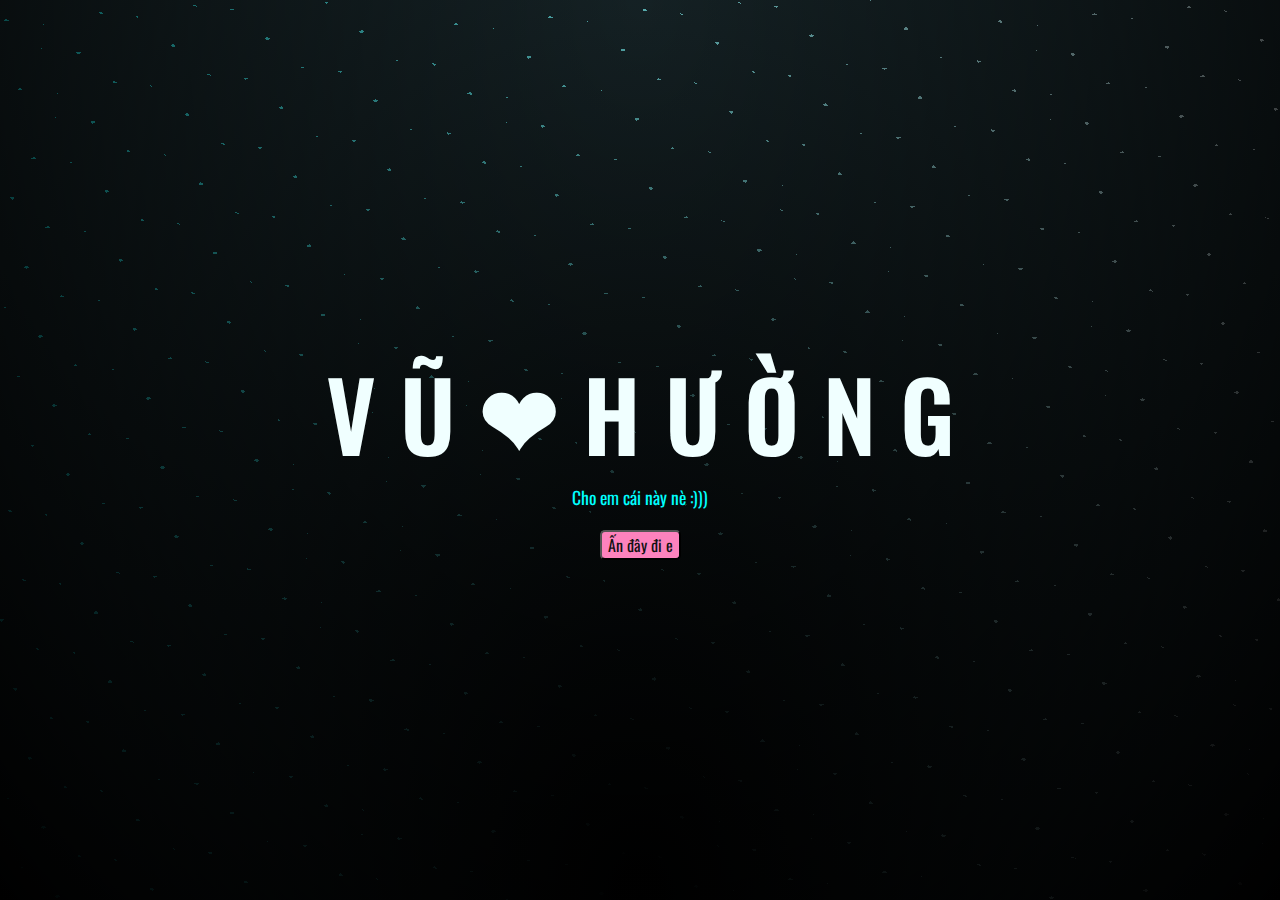
<file: index.html>
<!DOCTYPE html>
<html lang="en">
<head>
    <meta charset="UTF-8">
    <meta http-equiv="X-UA-Compatible" content="IE=edge">
    <meta name="viewport" content="width=device-width, initial-scale=1.0">
    <link rel="stylesheet" href="css/style.css">
    <link rel="icon" href="img/flowers.png" type="image/x-icon">
    <title>Hường xinh gái</title>
</head>
<body>
    <div class="greetings">
    <!-- silahkan menambah kata sesuai keinginan dengan <span>text...</span -->
        <span>V</span>
        <span>Ũ</span>
        <span>❤</span>
        <span>H</span>
        <span>Ư</span>
        <span>Ờ</span>
        <span>N</span>
        <span>G</span>

    </div>
    <div class="description">
        <span>Cho em cái này nè :)))</span>
    </div>
    <div class="button">
        <button>
            <a href="flower.html">Ấn đây đi e</a>
        </button>
    </div>
    <script src="main.js"></script>
</body>
</html>
</file>
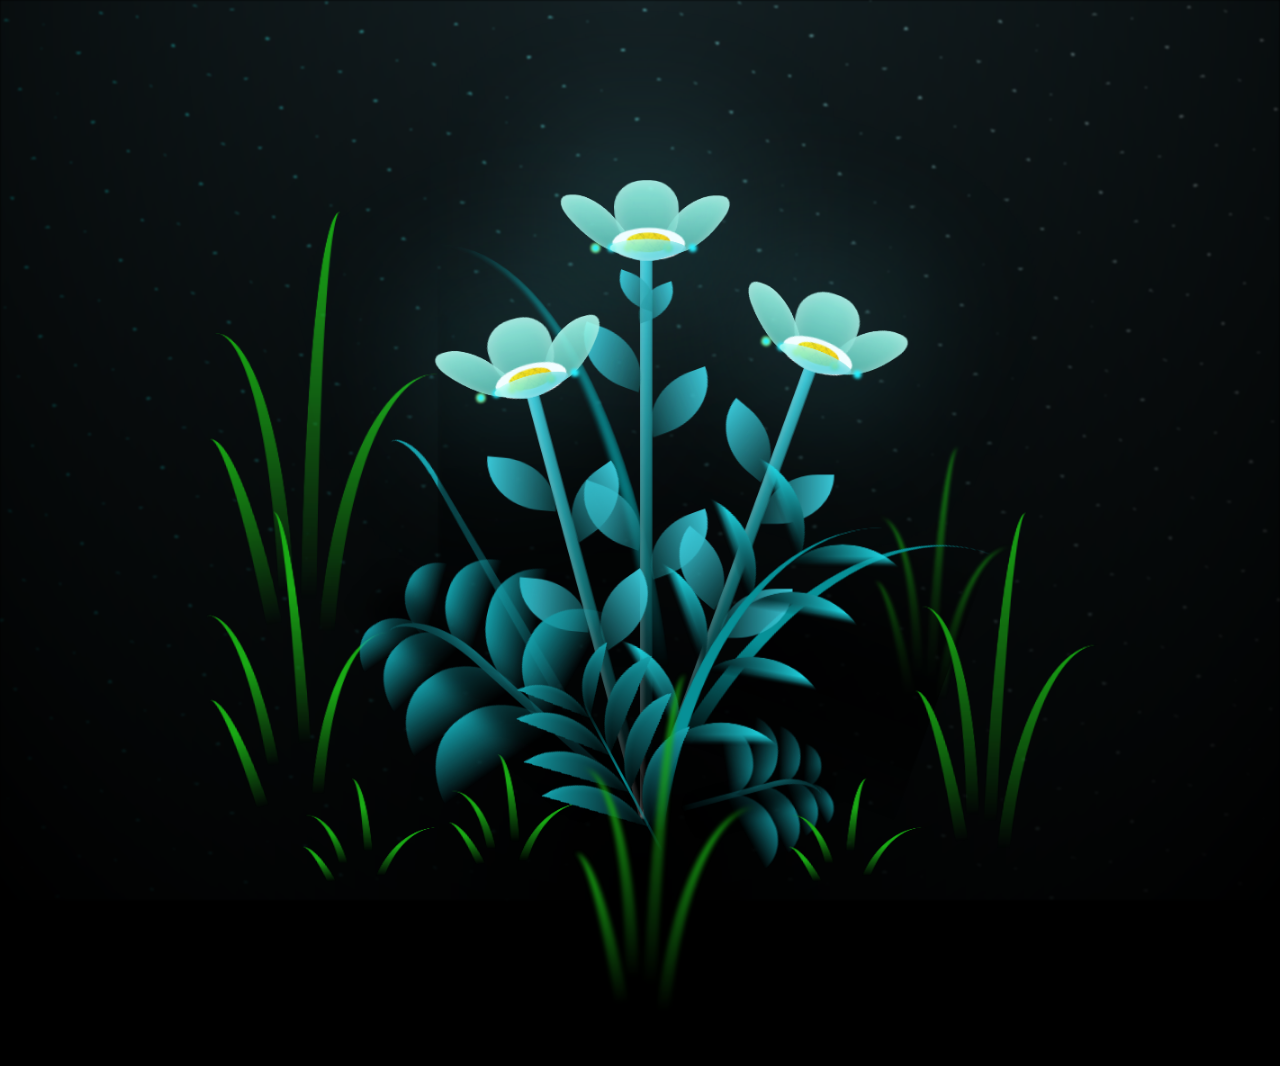
<file: flower.html>
<!DOCTYPE html>
<html lang="en">
<head>
    <meta charset="UTF-8">
    <meta http-equiv="X-UA-Compatible" content="IE=edge">
    <meta name="viewport" content="width=device-width, initial-scale=1.0">
    <link rel="stylesheet" href="css/main.css">
    <link rel="icon" href="img/flowers.png" type="image/x-icon">
    <title>Hường xinh gái</title>
    <link
    rel="stylesheet"
    href="https://cdnjs.cloudflare.com/ajax/libs/animate.css/4.1.1/animate.min.css"
  />
</head>
<body class="container">
  <div class="new-year-message animate__animated" id="newYearMessage">
    <div class="animate__animated animate__pulse animate__infinite" style="font-weight: 600;">
      Chúc Mừng Năm Mới Hường Nhé 💕 💕 💕 💕
    </div>    <div style="margin-bottom: 5px;">Năm mới, anh chúc em luôn xinh đẹp, mạnh khỏe.</div>
    <div>Mong rằng mọi ước mơ của em đều thành hiện thực và sẽ hạnh phúc trong tình yêu này của anh.</div>
    <div style="margin-top: 5px;">Cảm ơn em vì đã đến. A sẽ cố gắng để chúng mình tốt hơn.</div>
  </div>
  <!-- Pembuat code: https://codepen.io/mdusmanansari/pen/BamepLe -->
    <div class="night"></div>
    <div class="flowers">
      <div class="flower flower--1">
        <div class="flower__leafs flower__leafs--1">
          <div class="flower__leaf flower__leaf--1"></div>
          <div class="flower__leaf flower__leaf--2"></div>
          <div class="flower__leaf flower__leaf--3"></div>
          <div class="flower__leaf flower__leaf--4"></div>
          <div class="flower__white-circle"></div>
  
          <div class="flower__light flower__light--1"></div>
          <div class="flower__light flower__light--2"></div>
          <div class="flower__light flower__light--3"></div>
          <div class="flower__light flower__light--4"></div>
          <div class="flower__light flower__light--5"></div>
          <div class="flower__light flower__light--6"></div>
          <div class="flower__light flower__light--7"></div>
          <div class="flower__light flower__light--8"></div>
  
        </div>
        <div class="flower__line">
          <div class="flower__line__leaf flower__line__leaf--1"></div>
          <div class="flower__line__leaf flower__line__leaf--2"></div>
          <div class="flower__line__leaf flower__line__leaf--3"></div>
          <div class="flower__line__leaf flower__line__leaf--4"></div>
          <div class="flower__line__leaf flower__line__leaf--5"></div>
          <div class="flower__line__leaf flower__line__leaf--6"></div>
        </div>
      </div>
  
      <div class="flower flower--2">
        <div class="flower__leafs flower__leafs--2">
          <div class="flower__leaf flower__leaf--1"></div>
          <div class="flower__leaf flower__leaf--2"></div>
          <div class="flower__leaf flower__leaf--3"></div>
          <div class="flower__leaf flower__leaf--4"></div>
          <div class="flower__white-circle"></div>
  
          <div class="flower__light flower__light--1"></div>
          <div class="flower__light flower__light--2"></div>
          <div class="flower__light flower__light--3"></div>
          <div class="flower__light flower__light--4"></div>
          <div class="flower__light flower__light--5"></div>
          <div class="flower__light flower__light--6"></div>
          <div class="flower__light flower__light--7"></div>
          <div class="flower__light flower__light--8"></div>
  
        </div>
        <div class="flower__line">
          <div class="flower__line__leaf flower__line__leaf--1"></div>
          <div class="flower__line__leaf flower__line__leaf--2"></div>
          <div class="flower__line__leaf flower__line__leaf--3"></div>
          <div class="flower__line__leaf flower__line__leaf--4"></div>
        </div>
      </div>
  
      <div class="flower flower--3">
        <div class="flower__leafs flower__leafs--3">
          <div class="flower__leaf flower__leaf--1"></div>
          <div class="flower__leaf flower__leaf--2"></div>
          <div class="flower__leaf flower__leaf--3"></div>
          <div class="flower__leaf flower__leaf--4"></div>
          <div class="flower__white-circle"></div>
  
          <div class="flower__light flower__light--1"></div>
          <div class="flower__light flower__light--2"></div>
          <div class="flower__light flower__light--3"></div>
          <div class="flower__light flower__light--4"></div>
          <div class="flower__light flower__light--5"></div>
          <div class="flower__light flower__light--6"></div>
          <div class="flower__light flower__light--7"></div>
          <div class="flower__light flower__light--8"></div>
  
        </div>
        <div class="flower__line">
          <div class="flower__line__leaf flower__line__leaf--1"></div>
          <div class="flower__line__leaf flower__line__leaf--2"></div>
          <div class="flower__line__leaf flower__line__leaf--3"></div>
          <div class="flower__line__leaf flower__line__leaf--4"></div>
        </div>
      </div>
  
      <div class="grow-ans" style="--d:1.2s">
        <div class="flower__g-long">
          <div class="flower__g-long__top"></div>
          <div class="flower__g-long__bottom"></div>
        </div>
      </div>
  
      <div class="growing-grass">
        <div class="flower__grass flower__grass--1">
          <div class="flower__grass--top"></div>
          <div class="flower__grass--bottom"></div>
          <div class="flower__grass__leaf flower__grass__leaf--1"></div>
          <div class="flower__grass__leaf flower__grass__leaf--2"></div>
          <div class="flower__grass__leaf flower__grass__leaf--3"></div>
          <div class="flower__grass__leaf flower__grass__leaf--4"></div>
          <div class="flower__grass__leaf flower__grass__leaf--5"></div>
          <div class="flower__grass__leaf flower__grass__leaf--6"></div>
          <div class="flower__grass__leaf flower__grass__leaf--7"></div>
          <div class="flower__grass__leaf flower__grass__leaf--8"></div>
          <div class="flower__grass__overlay"></div>
        </div>
      </div>
  
      <div class="growing-grass">
        <div class="flower__grass flower__grass--2">
          <div class="flower__grass--top"></div>
          <div class="flower__grass--bottom"></div>
          <div class="flower__grass__leaf flower__grass__leaf--1"></div>
          <div class="flower__grass__leaf flower__grass__leaf--2"></div>
          <div class="flower__grass__leaf flower__grass__leaf--3"></div>
          <div class="flower__grass__leaf flower__grass__leaf--4"></div>
          <div class="flower__grass__leaf flower__grass__leaf--5"></div>
          <div class="flower__grass__leaf flower__grass__leaf--6"></div>
          <div class="flower__grass__leaf flower__grass__leaf--7"></div>
          <div class="flower__grass__leaf flower__grass__leaf--8"></div>
          <div class="flower__grass__overlay"></div>
        </div>
      </div>
  
      <div class="grow-ans" style="--d:2.4s">
        <div class="flower__g-right flower__g-right--1">
          <div class="leaf"></div>
        </div>
      </div>
  
      <div class="grow-ans" style="--d:2.8s">
        <div class="flower__g-right flower__g-right--2">
          <div class="leaf"></div>
        </div>
      </div>
  
      <div class="grow-ans" style="--d:2.8s">
        <div class="flower__g-front">
          <div class="flower__g-front__leaf-wrapper flower__g-front__leaf-wrapper--1">
            <div class="flower__g-front__leaf"></div>
          </div>
          <div class="flower__g-front__leaf-wrapper flower__g-front__leaf-wrapper--2">
            <div class="flower__g-front__leaf"></div>
          </div>
          <div class="flower__g-front__leaf-wrapper flower__g-front__leaf-wrapper--3">
            <div class="flower__g-front__leaf"></div>
          </div>
          <div class="flower__g-front__leaf-wrapper flower__g-front__leaf-wrapper--4">
            <div class="flower__g-front__leaf"></div>
          </div>
          <div class="flower__g-front__leaf-wrapper flower__g-front__leaf-wrapper--5">
            <div class="flower__g-front__leaf"></div>
          </div>
          <div class="flower__g-front__leaf-wrapper flower__g-front__leaf-wrapper--6">
            <div class="flower__g-front__leaf"></div>
          </div>
          <div class="flower__g-front__leaf-wrapper flower__g-front__leaf-wrapper--7">
            <div class="flower__g-front__leaf"></div>
          </div>
          <div class="flower__g-front__leaf-wrapper flower__g-front__leaf-wrapper--8">
            <div class="flower__g-front__leaf"></div>
          </div>
          <div class="flower__g-front__line"></div>
        </div>
      </div>
  
      <div class="grow-ans" style="--d:3.2s">
        <div class="flower__g-fr">
          <div class="leaf"></div>
          <div class="flower__g-fr__leaf flower__g-fr__leaf--1"></div>
          <div class="flower__g-fr__leaf flower__g-fr__leaf--2"></div>
          <div class="flower__g-fr__leaf flower__g-fr__leaf--3"></div>
          <div class="flower__g-fr__leaf flower__g-fr__leaf--4"></div>
          <div class="flower__g-fr__leaf flower__g-fr__leaf--5"></div>
          <div class="flower__g-fr__leaf flower__g-fr__leaf--6"></div>
          <div class="flower__g-fr__leaf flower__g-fr__leaf--7"></div>
          <div class="flower__g-fr__leaf flower__g-fr__leaf--8"></div>
        </div>
      </div>
  
      <div class="long-g long-g--0">
        <div class="grow-ans" style="--d:3s">
          <div class="leaf leaf--0"></div>
        </div>
        <div class="grow-ans" style="--d:2.2s">
          <div class="leaf leaf--1"></div>
        </div>
        <div class="grow-ans" style="--d:3.4s">
          <div class="leaf leaf--2"></div>
        </div>
        <div class="grow-ans" style="--d:3.6s">
          <div class="leaf leaf--3"></div>
        </div>
      </div>
  
      <div class="long-g long-g--1">
        <div class="grow-ans" style="--d:3.6s">
          <div class="leaf leaf--0"></div>
        </div>
        <div class="grow-ans" style="--d:3.8s">
          <div class="leaf leaf--1"></div>
        </div>
        <div class="grow-ans" style="--d:4s">
          <div class="leaf leaf--2"></div>
        </div>
        <div class="grow-ans" style="--d:4.2s">
          <div class="leaf leaf--3"></div>
        </div>
      </div>
  
      <div class="long-g long-g--2">
        <div class="grow-ans" style="--d:4s">
          <div class="leaf leaf--0"></div>
        </div>
        <div class="grow-ans" style="--d:4.2s">
          <div class="leaf leaf--1"></div>
        </div>
        <div class="grow-ans" style="--d:4.4s">
          <div class="leaf leaf--2"></div>
        </div>
        <div class="grow-ans" style="--d:4.6s">
          <div class="leaf leaf--3"></div>
        </div>
      </div>
  
      <div class="long-g long-g--3">
        <div class="grow-ans" style="--d:4s">
          <div class="leaf leaf--0"></div>
        </div>
        <div class="grow-ans" style="--d:4.2s">
          <div class="leaf leaf--1"></div>
        </div>
        <div class="grow-ans" style="--d:3s">
          <div class="leaf leaf--2"></div>
        </div>
        <div class="grow-ans" style="--d:3.6s">
          <div class="leaf leaf--3"></div>
        </div>
      </div>
  
      <div class="long-g long-g--4">
        <div class="grow-ans" style="--d:4s">
          <div class="leaf leaf--0"></div>
        </div>
        <div class="grow-ans" style="--d:4.2s">
          <div class="leaf leaf--1"></div>
        </div>
        <div class="grow-ans" style="--d:3s">
          <div class="leaf leaf--2"></div>
        </div>
        <div class="grow-ans" style="--d:3.6s">
          <div class="leaf leaf--3"></div>
        </div>
      </div>
  
      <div class="long-g long-g--5">
        <div class="grow-ans" style="--d:4s">
          <div class="leaf leaf--0"></div>
        </div>
        <div class="grow-ans" style="--d:4.2s">
          <div class="leaf leaf--1"></div>
        </div>
        <div class="grow-ans" style="--d:3s">
          <div class="leaf leaf--2"></div>
        </div>
        <div class="grow-ans" style="--d:3.6s">
          <div class="leaf leaf--3"></div>
        </div>
      </div>
  
      <div class="long-g long-g--6">
        <div class="grow-ans" style="--d:4.2s">
          <div class="leaf leaf--0"></div>
        </div>
        <div class="grow-ans" style="--d:4.4s">
          <div class="leaf leaf--1"></div>
        </div>
        <div class="grow-ans" style="--d:4.6s">
          <div class="leaf leaf--2"></div>
        </div>
        <div class="grow-ans" style="--d:4.8s">
          <div class="leaf leaf--3"></div>
        </div>
      </div>
  
      <div class="long-g long-g--7">
        <div class="grow-ans" style="--d:3s">
          <div class="leaf leaf--0"></div>
        </div>
        <div class="grow-ans" style="--d:3.2s">
          <div class="leaf leaf--1"></div>
        </div>
        <div class="grow-ans" style="--d:3.5s">
          <div class="leaf leaf--2"></div>
        </div>
        <div class="grow-ans" style="--d:3.6s">
          <div class="leaf leaf--3"></div>
        </div>
      </div>
    </div>
    <script src="main.js"></script>
  </body>
</html>
</file>
<file: css/style.css>
@import url('https://fonts.googleapis.com/css2?family=Oswald:wght@200..700&display=swap');
*{
    font-family: "Oswald", serif;
}
:root {
    --dark-color: #000; 
  }
body {
    color: azure;
    width: 100%;
    height: 100vh;
    display: flex;
    flex-direction: column;
    align-items: center;
    justify-content: center;
    margin: 0;
    /* background: black; */
    background-image: radial-gradient(ellipse at top, transparent 0%, var(--dark-color)), radial-gradient(ellipse at bottom, var(--dark-color), rgba(145, 233, 255, 0.2)), repeating-linear-gradient(220deg, rgb(0, 0, 0) 0px, rgb(0, 0, 0) 19px, transparent 19px, transparent 22px), repeating-linear-gradient(189deg, rgb(0, 0, 0) 0px, rgb(0, 0, 0) 19px, transparent 19px, transparent 22px), repeating-linear-gradient(148deg, rgb(0, 0, 0) 0px, rgb(0, 0, 0) 19px, transparent 19px, transparent 22px), linear-gradient(90deg, rgb(0, 255, 250), rgb(240, 240, 240));
}

@media (max-width: 500px) {
    body {
        background: url("../img/em/anh3.jpg") no-repeat center center fixed;
        background-size: cover;
    }
}

.greetings{
    font-size: 6rem;
    font-weight: 600;
}
.greetings > span{
    animation: glow 3s ease-in-out infinite;
}
@keyframes glow{
    0%, 100%{
        color: #ffffff;
        text-shadow: 0 0 12px #39c6d6, 0 0 50px #39c6d6, 0 0 100px #39c6d6;
    }
    10%, 90%{
        color: #111111;
        text-shadow: none;
    }
}
.greetings > span:nth-child(2){
    animation-delay: .2s ;
}
.greetings > span:nth-child(3){
    animation-delay: .4s ;
}
.greetings > span:nth-child(4){
    animation-delay: .6s;
}
.greetings > span:nth-child(5){
    animation-delay: .8s;
}
.greetings > span:nth-child(6){
    animation-delay: 1s;
}
.greetings > span:nth-child(7){
    animation-delay: 1.2s;
}
.greetings > span:nth-child(8){
    animation-delay: 1.4s;
}
.greetings > span:nth-child(9){
    animation-delay: 1.6s;
}
.greetings > span:nth-child(10){
    animation-delay: 1.8s;
}
.greetings > span:nth-child(11){
    animation-delay: 2s;
}
.greetings > span:nth-child(12){
    animation-delay: 2.2s;
}

.greetings > span:nth-child(13){
    animation-delay: 2.4s;
}
.greetings > span:nth-child(14){
    animation-delay: 2.6s;
}
.greetings > span:nth-child(15){
    animation-delay: 2.8s;
}
.description{
    font-size: 1.1rem;
    margin-bottom: 20px;
    text-align: center;
    color: aqua;
}
button{
    background-color: #fc82bd;
    border-radius: 5px;
}
.button a{
    text-decoration: none;
    font-size: 1rem;
    color: #111;
}

@media screen and (max-width:574px){
    .greetings{
        display: block;
        font-size: 3rem;
        font-weight: 500;
        text-align: center;
    }
    .description{
        font-size: 1rem;
    }
    
    .button a{
        font-size: .5rem;
    }
}

.new-year-message {
    display: flex;
    align-items: center;
    justify-content: center;
    width: 200px; /* Chiều rộng phần tử */
    height: 50px; /* Chiều cao phần tử */
    background: url("https://i.pinimg.com/736x/b4/77/e0/b477e0eed08653996a28df1325b27278.jpg") no-repeat center center;
    background-size: cover; 
    /* z-index: 100; */
    border-radius: 5px;
}

#newYearMessage {
    visibility: hidden;
  }
</file>
<file: css/main.css>
*,
*::after,
*::before {
  padding: 0;
  margin: 0;
  box-sizing: border-box;
}

:root {
  --dark-color: #000; 
}

body {
  display: flex;
  align-items: flex-end;
  justify-content: center;
  min-height: 100vh;
  background-color: var(--dark-color);
  overflow: hidden;
  perspective: 1000px;
}

.night {
  position: fixed;
  left: 50%;
  top: 0;
  transform: translateX(-50%);
  width: 100%;
  height: 100%;
  filter: blur(0.1vmin);
  background-image: radial-gradient(ellipse at top, transparent 0%, var(--dark-color)), radial-gradient(ellipse at bottom, var(--dark-color), rgba(145, 233, 255, 0.2)), repeating-linear-gradient(220deg, rgb(0, 0, 0) 0px, rgb(0, 0, 0) 19px, transparent 19px, transparent 22px), repeating-linear-gradient(189deg, rgb(0, 0, 0) 0px, rgb(0, 0, 0) 19px, transparent 19px, transparent 22px), repeating-linear-gradient(148deg, rgb(0, 0, 0) 0px, rgb(0, 0, 0) 19px, transparent 19px, transparent 22px), linear-gradient(90deg, rgb(0, 255, 250), rgb(240, 240, 240));
}

.flowers {
  position: relative;
  transform: scale(0.9);
}

.flower {
  position: absolute;
  bottom: 10vmin;
  transform-origin: bottom center;
  z-index: 10;
  --fl-speed: 0.8s;
}
.flower--1 {
  -webkit-animation: moving-flower-1 4s linear infinite;
          animation: moving-flower-1 4s linear infinite;
}
.flower--1 .flower__line {
  height: 70vmin;
  -webkit-animation-delay: 0.3s;
          animation-delay: 0.3s;
}
.flower--1 .flower__line__leaf--1 {
  -webkit-animation: blooming-leaf-right var(--fl-speed) 1.6s backwards;
          animation: blooming-leaf-right var(--fl-speed) 1.6s backwards;
}
.flower--1 .flower__line__leaf--2 {
  -webkit-animation: blooming-leaf-right var(--fl-speed) 1.4s backwards;
          animation: blooming-leaf-right var(--fl-speed) 1.4s backwards;
}
.flower--1 .flower__line__leaf--3 {
  -webkit-animation: blooming-leaf-left var(--fl-speed) 1.2s backwards;
          animation: blooming-leaf-left var(--fl-speed) 1.2s backwards;
}
.flower--1 .flower__line__leaf--4 {
  -webkit-animation: blooming-leaf-left var(--fl-speed) 1s backwards;
          animation: blooming-leaf-left var(--fl-speed) 1s backwards;
}
.flower--1 .flower__line__leaf--5 {
  -webkit-animation: blooming-leaf-right var(--fl-speed) 1.8s backwards;
          animation: blooming-leaf-right var(--fl-speed) 1.8s backwards;
}
.flower--1 .flower__line__leaf--6 {
  -webkit-animation: blooming-leaf-left var(--fl-speed) 2s backwards;
          animation: blooming-leaf-left var(--fl-speed) 2s backwards;
}
.flower--2 {
  left: 50%;
  transform: rotate(20deg);
  -webkit-animation: moving-flower-2 4s linear infinite;
          animation: moving-flower-2 4s linear infinite;
}
.flower--2 .flower__line {
  height: 60vmin;
  -webkit-animation-delay: 0.6s;
          animation-delay: 0.6s;
}
.flower--2 .flower__line__leaf--1 {
  -webkit-animation: blooming-leaf-right var(--fl-speed) 1.9s backwards;
          animation: blooming-leaf-right var(--fl-speed) 1.9s backwards;
}
.flower--2 .flower__line__leaf--2 {
  -webkit-animation: blooming-leaf-right var(--fl-speed) 1.7s backwards;
          animation: blooming-leaf-right var(--fl-speed) 1.7s backwards;
}
.flower--2 .flower__line__leaf--3 {
  -webkit-animation: blooming-leaf-left var(--fl-speed) 1.5s backwards;
          animation: blooming-leaf-left var(--fl-speed) 1.5s backwards;
}
.flower--2 .flower__line__leaf--4 {
  -webkit-animation: blooming-leaf-left var(--fl-speed) 1.3s backwards;
          animation: blooming-leaf-left var(--fl-speed) 1.3s backwards;
}
.flower--3 {
  left: 50%;
  transform: rotate(-15deg);
  -webkit-animation: moving-flower-3 4s linear infinite;
          animation: moving-flower-3 4s linear infinite;
}
.flower--3 .flower__line {
  -webkit-animation-delay: 0.9s;
          animation-delay: 0.9s;
}
.flower--3 .flower__line__leaf--1 {
  -webkit-animation: blooming-leaf-right var(--fl-speed) 2.5s backwards;
          animation: blooming-leaf-right var(--fl-speed) 2.5s backwards;
}
.flower--3 .flower__line__leaf--2 {
  -webkit-animation: blooming-leaf-right var(--fl-speed) 2.3s backwards;
          animation: blooming-leaf-right var(--fl-speed) 2.3s backwards;
}
.flower--3 .flower__line__leaf--3 {
  -webkit-animation: blooming-leaf-left var(--fl-speed) 2.1s backwards;
          animation: blooming-leaf-left var(--fl-speed) 2.1s backwards;
}
.flower--3 .flower__line__leaf--4 {
  -webkit-animation: blooming-leaf-left var(--fl-speed) 1.9s backwards;
          animation: blooming-leaf-left var(--fl-speed) 1.9s backwards;
}
.flower__leafs {
  position: relative;
  -webkit-animation: blooming-flower 2s backwards;
          animation: blooming-flower 2s backwards;
}
.flower__leafs--1 {
  -webkit-animation-delay: 1.1s;
          animation-delay: 1.1s;
}
.flower__leafs--2 {
  -webkit-animation-delay: 1.4s;
          animation-delay: 1.4s;
}
.flower__leafs--3 {
  -webkit-animation-delay: 1.7s;
          animation-delay: 1.7s;
}
.flower__leafs::after {
  content: "";
  position: absolute;
  left: 0;
  top: 0;
  transform: translate(-50%, -100%);
  width: 8vmin;
  height: 8vmin;
  background-color: #6bf0ff;
  filter: blur(10vmin);
}
.flower__leaf {
  position: absolute;
  bottom: 0;
  left: 50%;
  width: 8vmin;
  height: 11vmin;
  border-radius: 51% 49% 47% 53%/44% 45% 55% 69%;
  background-color: #a7ffee;
  background-image: linear-gradient(to top, #54b8aa, #a7ffee);
  transform-origin: bottom center;
  opacity: 0.9;
  box-shadow: inset 0 0 2vmin rgba(255, 255, 255, 0.5);
}
.flower__leaf--1 {
  transform: translate(-10%, 1%) rotateY(40deg) rotateX(-50deg);
}
.flower__leaf--2 {
  transform: translate(-50%, -4%) rotateX(40deg);
}
.flower__leaf--3 {
  transform: translate(-90%, 0%) rotateY(45deg) rotateX(50deg);
}
.flower__leaf--4 {
  width: 8vmin;
  height: 8vmin;
  transform-origin: bottom left;
  border-radius: 4vmin 10vmin 4vmin 4vmin;
  transform: translate(0%, 18%) rotateX(70deg) rotate(-43deg);
  background-image: linear-gradient(to top, #39c6d6, #a7ffee);
  z-index: 1;
  opacity: 0.8;
}
.flower__white-circle {
  position: absolute;
  left: -3.5vmin;
  top: -3vmin;
  width: 9vmin;
  height: 4vmin;
  border-radius: 50%;
  background-color: #fff;
}
.flower__white-circle::after {
  content: "";
  position: absolute;
  left: 50%;
  top: 45%;
  transform: translate(-50%, -50%);
  width: 60%;
  height: 60%;
  border-radius: inherit;
  background-image: repeating-linear-gradient(135deg, rgba(0, 0, 0, 0.03) 0px, rgba(0, 0, 0, 0.03) 1px, transparent 1px, transparent 12px), repeating-linear-gradient(45deg, rgba(0, 0, 0, 0.03) 0px, rgba(0, 0, 0, 0.03) 1px, transparent 1px, transparent 12px), repeating-linear-gradient(67.5deg, rgba(0, 0, 0, 0.03) 0px, rgba(0, 0, 0, 0.03) 1px, transparent 1px, transparent 12px), repeating-linear-gradient(135deg, rgba(0, 0, 0, 0.03) 0px, rgba(0, 0, 0, 0.03) 1px, transparent 1px, transparent 12px), repeating-linear-gradient(45deg, rgba(0, 0, 0, 0.03) 0px, rgba(0, 0, 0, 0.03) 1px, transparent 1px, transparent 12px), repeating-linear-gradient(112.5deg, rgba(0, 0, 0, 0.03) 0px, rgba(0, 0, 0, 0.03) 1px, transparent 1px, transparent 12px), repeating-linear-gradient(112.5deg, rgba(0, 0, 0, 0.03) 0px, rgba(0, 0, 0, 0.03) 1px, transparent 1px, transparent 12px), repeating-linear-gradient(45deg, rgba(0, 0, 0, 0.03) 0px, rgba(0, 0, 0, 0.03) 1px, transparent 1px, transparent 12px), repeating-linear-gradient(22.5deg, rgba(0, 0, 0, 0.03) 0px, rgba(0, 0, 0, 0.03) 1px, transparent 1px, transparent 12px), repeating-linear-gradient(45deg, rgba(0, 0, 0, 0.03) 0px, rgba(0, 0, 0, 0.03) 1px, transparent 1px, transparent 12px), repeating-linear-gradient(22.5deg, rgba(0, 0, 0, 0.03) 0px, rgba(0, 0, 0, 0.03) 1px, transparent 1px, transparent 12px), repeating-linear-gradient(135deg, rgba(0, 0, 0, 0.03) 0px, rgba(0, 0, 0, 0.03) 1px, transparent 1px, transparent 12px), repeating-linear-gradient(157.5deg, rgba(0, 0, 0, 0.03) 0px, rgba(0, 0, 0, 0.03) 1px, transparent 1px, transparent 12px), repeating-linear-gradient(67.5deg, rgba(0, 0, 0, 0.03) 0px, rgba(0, 0, 0, 0.03) 1px, transparent 1px, transparent 12px), repeating-linear-gradient(67.5deg, rgba(0, 0, 0, 0.03) 0px, rgba(0, 0, 0, 0.03) 1px, transparent 1px, transparent 12px), linear-gradient(90deg, rgb(255, 235, 18), rgb(255, 206, 0));
}
.flower__line {
  height: 55vmin;
  width: 1.5vmin;
  background-image: linear-gradient(to left, rgba(0, 0, 0, 0.2), transparent, rgba(255, 255, 255, 0.2)), linear-gradient(to top, transparent 10%, #14757a, #39c6d6);
  box-shadow: inset 0 0 2px rgba(0, 0, 0, 0.5);
  -webkit-animation: grow-flower-tree 4s backwards;
          animation: grow-flower-tree 4s backwards;
}
.flower__line__leaf {
  --w: 7vmin;
  --h: calc(var(--w) + 2vmin);
  position: absolute;
  top: 20%;
  left: 90%;
  width: var(--w);
  height: var(--h);
  border-top-right-radius: var(--h);
  border-bottom-left-radius: var(--h);
  background-image: linear-gradient(to top, rgba(20, 117, 122, 0.4), #39c6d6);
}
.flower__line__leaf--1 {
  transform: rotate(70deg) rotateY(30deg);
}
.flower__line__leaf--2 {
  top: 45%;
  transform: rotate(70deg) rotateY(30deg);
}
.flower__line__leaf--3, .flower__line__leaf--4, .flower__line__leaf--6 {
  border-top-right-radius: 0;
  border-bottom-left-radius: 0;
  border-top-left-radius: var(--h);
  border-bottom-right-radius: var(--h);
  left: -460%;
  top: 12%;
  transform: rotate(-70deg) rotateY(30deg);
}
.flower__line__leaf--4 {
  top: 40%;
}
.flower__line__leaf--5 {
  top: 0;
  transform-origin: left;
  transform: rotate(70deg) rotateY(30deg) scale(0.6);
}
.flower__line__leaf--6 {
  top: -2%;
  left: -450%;
  transform-origin: right;
  transform: rotate(-70deg) rotateY(30deg) scale(0.6);
}
.flower__light {
  position: absolute;
  bottom: 0vmin;
  width: 1vmin;
  height: 1vmin;
  background-color: rgb(255, 251, 0);
  border-radius: 50%;
  filter: blur(0.2vmin);
  -webkit-animation: light-ans 4s linear infinite backwards;
          animation: light-ans 4s linear infinite backwards;
}
.flower__light:nth-child(odd) {
  background-color: #23f0ff;
}
.flower__light--1 {
  left: -2vmin;
  -webkit-animation-delay: 1s;
          animation-delay: 1s;
}
.flower__light--2 {
  left: 3vmin;
  -webkit-animation-delay: 0.5s;
          animation-delay: 0.5s;
}
.flower__light--3 {
  left: -6vmin;
  -webkit-animation-delay: 0.3s;
          animation-delay: 0.3s;
}
.flower__light--4 {
  left: 6vmin;
  -webkit-animation-delay: 0.9s;
          animation-delay: 0.9s;
}
.flower__light--5 {
  left: -1vmin;
  -webkit-animation-delay: 1.5s;
          animation-delay: 1.5s;
}
.flower__light--6 {
  left: -4vmin;
  -webkit-animation-delay: 3s;
          animation-delay: 3s;
}
.flower__light--7 {
  left: 3vmin;
  -webkit-animation-delay: 2s;
          animation-delay: 2s;
}
.flower__light--8 {
  left: -6vmin;
  -webkit-animation-delay: 3.5s;
          animation-delay: 3.5s;
}
.flower__grass {
  --c: #159faa;
  --line-w: 1.5vmin;
  position: absolute;
  bottom: 12vmin;
  left: -7vmin;
  display: flex;
  flex-direction: column;
  align-items: flex-end;
  z-index: 20;
  transform-origin: bottom center;
  transform: rotate(-48deg) rotateY(40deg);
}
.flower__grass--1 {
  -webkit-animation: moving-grass 2s linear infinite;
          animation: moving-grass 2s linear infinite;
}
.flower__grass--2 {
  left: 2vmin;
  bottom: 10vmin;
  transform: scale(0.5) rotate(75deg) rotateX(10deg) rotateY(-200deg);
  opacity: 0.8;
  z-index: 0;
  -webkit-animation: moving-grass--2 1.5s linear infinite;
          animation: moving-grass--2 1.5s linear infinite;
}
.flower__grass--top {
  width: 7vmin;
  height: 10vmin;
  border-top-right-radius: 100%;
  border-right: var(--line-w) solid var(--c);
  transform-origin: bottom center;
  transform: rotate(-2deg);
}
.flower__grass--bottom {
  margin-top: -2px;
  width: var(--line-w);
  height: 25vmin;
  background-image: linear-gradient(to top, transparent, var(--c));
}
.flower__grass__leaf {
  --size: 10vmin;
  position: absolute;
  width: calc(var(--size) * 2.1);
  height: var(--size);
  border-top-left-radius: var(--size);
  border-top-right-radius: var(--size);
  background-image: linear-gradient(to top, transparent, transparent 30%, var(--c));
  z-index: 100;
}
.flower__grass__leaf--1 {
  top: -6%;
  left: 30%;
  --size: 6vmin;
  transform: rotate(-20deg);
  -webkit-animation: growing-grass-ans--1 2s 2.6s backwards;
          animation: growing-grass-ans--1 2s 2.6s backwards;
}
@-webkit-keyframes growing-grass-ans--1 {
  0% {
    transform-origin: bottom left;
    transform: rotate(-20deg) scale(0);
  }
}
@keyframes growing-grass-ans--1 {
  0% {
    transform-origin: bottom left;
    transform: rotate(-20deg) scale(0);
  }
}
.flower__grass__leaf--2 {
  top: -5%;
  left: -110%;
  --size: 6vmin;
  transform: rotate(10deg);
  -webkit-animation: growing-grass-ans--2 2s 2.4s linear backwards;
          animation: growing-grass-ans--2 2s 2.4s linear backwards;
}
@-webkit-keyframes growing-grass-ans--2 {
  0% {
    transform-origin: bottom right;
    transform: rotate(10deg) scale(0);
  }
}
@keyframes growing-grass-ans--2 {
  0% {
    transform-origin: bottom right;
    transform: rotate(10deg) scale(0);
  }
}
.flower__grass__leaf--3 {
  top: 5%;
  left: 60%;
  --size: 8vmin;
  transform: rotate(-18deg) rotateX(-20deg);
  -webkit-animation: growing-grass-ans--3 2s 2.2s linear backwards;
          animation: growing-grass-ans--3 2s 2.2s linear backwards;
}
@-webkit-keyframes growing-grass-ans--3 {
  0% {
    transform-origin: bottom left;
    transform: rotate(-18deg) rotateX(-20deg) scale(0);
  }
}
@keyframes growing-grass-ans--3 {
  0% {
    transform-origin: bottom left;
    transform: rotate(-18deg) rotateX(-20deg) scale(0);
  }
}
.flower__grass__leaf--4 {
  top: 6%;
  left: -135%;
  --size: 8vmin;
  transform: rotate(2deg);
  -webkit-animation: growing-grass-ans--4 2s 2s linear backwards;
          animation: growing-grass-ans--4 2s 2s linear backwards;
}
@-webkit-keyframes growing-grass-ans--4 {
  0% {
    transform-origin: bottom right;
    transform: rotate(2deg) scale(0);
  }
}
@keyframes growing-grass-ans--4 {
  0% {
    transform-origin: bottom right;
    transform: rotate(2deg) scale(0);
  }
}
.flower__grass__leaf--5 {
  top: 20%;
  left: 60%;
  --size: 10vmin;
  transform: rotate(-24deg) rotateX(-20deg);
  -webkit-animation: growing-grass-ans--5 2s 1.8s linear backwards;
          animation: growing-grass-ans--5 2s 1.8s linear backwards;
}
@-webkit-keyframes growing-grass-ans--5 {
  0% {
    transform-origin: bottom left;
    transform: rotate(-24deg) rotateX(-20deg) scale(0);
  }
}
@keyframes growing-grass-ans--5 {
  0% {
    transform-origin: bottom left;
    transform: rotate(-24deg) rotateX(-20deg) scale(0);
  }
}
.flower__grass__leaf--6 {
  top: 22%;
  left: -180%;
  --size: 10vmin;
  transform: rotate(10deg);
  -webkit-animation: growing-grass-ans--6 2s 1.6s linear backwards;
          animation: growing-grass-ans--6 2s 1.6s linear backwards;
}
@-webkit-keyframes growing-grass-ans--6 {
  0% {
    transform-origin: bottom right;
    transform: rotate(10deg) scale(0);
  }
}
@keyframes growing-grass-ans--6 {
  0% {
    transform-origin: bottom right;
    transform: rotate(10deg) scale(0);
  }
}
.flower__grass__leaf--7 {
  top: 39%;
  left: 70%;
  --size: 10vmin;
  transform: rotate(-10deg);
  -webkit-animation: growing-grass-ans--7 2s 1.4s linear backwards;
          animation: growing-grass-ans--7 2s 1.4s linear backwards;
}
@-webkit-keyframes growing-grass-ans--7 {
  0% {
    transform-origin: bottom left;
    transform: rotate(-10deg) scale(0);
  }
}
@keyframes growing-grass-ans--7 {
  0% {
    transform-origin: bottom left;
    transform: rotate(-10deg) scale(0);
  }
}
.flower__grass__leaf--8 {
  top: 40%;
  left: -215%;
  --size: 11vmin;
  transform: rotate(10deg);
  -webkit-animation: growing-grass-ans--8 2s 1.2s linear backwards;
          animation: growing-grass-ans--8 2s 1.2s linear backwards;
}
@-webkit-keyframes growing-grass-ans--8 {
  0% {
    transform-origin: bottom right;
    transform: rotate(10deg) scale(0);
  }
}
@keyframes growing-grass-ans--8 {
  0% {
    transform-origin: bottom right;
    transform: rotate(10deg) scale(0);
  }
}
.flower__grass__overlay {
  position: absolute;
  top: -10%;
  right: 0%;
  width: 100%;
  height: 100%;
  background-color: rgba(0, 0, 0, 0.6);
  filter: blur(1.5vmin);
  z-index: 100;
}
.flower__g-long {
  --w: 2vmin;
  --h: 6vmin;
  --c: #159faa;
  position: absolute;
  bottom: 10vmin;
  left: -3vmin;
  transform-origin: bottom center;
  transform: rotate(-30deg) rotateY(-20deg);
  display: flex;
  flex-direction: column;
  align-items: flex-end;
  -webkit-animation: flower-g-long-ans 3s linear infinite;
          animation: flower-g-long-ans 3s linear infinite;
}
@-webkit-keyframes flower-g-long-ans {
  0%, 100% {
    transform: rotate(-30deg) rotateY(-20deg);
  }
  50% {
    transform: rotate(-32deg) rotateY(-20deg);
  }
}
@keyframes flower-g-long-ans {
  0%, 100% {
    transform: rotate(-30deg) rotateY(-20deg);
  }
  50% {
    transform: rotate(-32deg) rotateY(-20deg);
  }
}
.flower__g-long__top {
  top: calc(var(--h) * -1);
  width: calc(var(--w) + 1vmin);
  height: var(--h);
  border-top-right-radius: 100%;
  border-right: 0.7vmin solid var(--c);
  transform: translate(-0.7vmin, 1vmin);
}
.flower__g-long__bottom {
  width: var(--w);
  height: 50vmin;
  transform-origin: bottom center;
  background-image: linear-gradient(to top, transparent 30%, var(--c));
  box-shadow: inset 0 0 2px rgba(0, 0, 0, 0.5);
  -webkit-clip-path: polygon(35% 0, 65% 1%, 100% 100%, 0% 100%);
          clip-path: polygon(35% 0, 65% 1%, 100% 100%, 0% 100%);
}
.flower__g-right {
  position: absolute;
  bottom: 6vmin;
  left: -2vmin;
  transform-origin: bottom left;
  transform: rotate(20deg);
}
.flower__g-right .leaf {
  width: 30vmin;
  height: 50vmin;
  border-top-left-radius: 100%;
  border-left: 2vmin solid #079097;
  background-image: linear-gradient(to bottom, transparent, var(--dark-color) 60%);
  -webkit-mask-image: linear-gradient(to top, transparent 30%, #079097 60%);
}
.flower__g-right--1 {
  -webkit-animation: flower-g-right-ans 2.5s linear infinite;
          animation: flower-g-right-ans 2.5s linear infinite;
}
.flower__g-right--2 {
  left: 5vmin;
  transform: rotateY(-180deg);
  -webkit-animation: flower-g-right-ans--2 3s linear infinite;
          animation: flower-g-right-ans--2 3s linear infinite;
}
.flower__g-right--2 .leaf {
  height: 75vmin;
  filter: blur(0.3vmin);
  opacity: 0.8;
}
@-webkit-keyframes flower-g-right-ans {
  0%, 100% {
    transform: rotate(20deg);
  }
  50% {
    transform: rotate(24deg) rotateX(-20deg);
  }
}
@keyframes flower-g-right-ans {
  0%, 100% {
    transform: rotate(20deg);
  }
  50% {
    transform: rotate(24deg) rotateX(-20deg);
  }
}
@-webkit-keyframes flower-g-right-ans--2 {
  0%, 100% {
    transform: rotateY(-180deg) rotate(0deg) rotateX(-20deg);
  }
  50% {
    transform: rotateY(-180deg) rotate(6deg) rotateX(-20deg);
  }
}
@keyframes flower-g-right-ans--2 {
  0%, 100% {
    transform: rotateY(-180deg) rotate(0deg) rotateX(-20deg);
  }
  50% {
    transform: rotateY(-180deg) rotate(6deg) rotateX(-20deg);
  }
}
.flower__g-front {
  position: absolute;
  bottom: 6vmin;
  left: 2.5vmin;
  z-index: 100;
  transform-origin: bottom center;
  transform: rotate(-28deg) rotateY(30deg) scale(1.04);
  -webkit-animation: flower__g-front-ans 2s linear infinite;
          animation: flower__g-front-ans 2s linear infinite;
}
@-webkit-keyframes flower__g-front-ans {
  0%, 100% {
    transform: rotate(-28deg) rotateY(30deg) scale(1.04);
  }
  50% {
    transform: rotate(-35deg) rotateY(40deg) scale(1.04);
  }
}
@keyframes flower__g-front-ans {
  0%, 100% {
    transform: rotate(-28deg) rotateY(30deg) scale(1.04);
  }
  50% {
    transform: rotate(-35deg) rotateY(40deg) scale(1.04);
  }
}
.flower__g-front__line {
  width: 0.3vmin;
  height: 20vmin;
  background-image: linear-gradient(to top, transparent, #079097, transparent 100%);
  position: relative;
}
.flower__g-front__leaf-wrapper {
  position: absolute;
  top: 0;
  left: 0;
  transform-origin: bottom left;
  transform: rotate(10deg);
}
.flower__g-front__leaf-wrapper:nth-child(even) {
  left: 0vmin;
  transform: rotateY(-180deg) rotate(5deg);
  -webkit-animation: flower__g-front__leaf-left-ans 1s ease-in backwards;
          animation: flower__g-front__leaf-left-ans 1s ease-in backwards;
}
.flower__g-front__leaf-wrapper:nth-child(odd) {
  -webkit-animation: flower__g-front__leaf-ans 1s ease-in backwards;
          animation: flower__g-front__leaf-ans 1s ease-in backwards;
}
.flower__g-front__leaf-wrapper--1 {
  top: -8vmin;
  transform: scale(0.7);
  -webkit-animation: flower__g-front__leaf-ans 1s 5.5s ease-in backwards !important;
          animation: flower__g-front__leaf-ans 1s 5.5s ease-in backwards !important;
}
.flower__g-front__leaf-wrapper--2 {
  top: -8vmin;
  transform: rotateY(-180deg) scale(0.7) !important;
  -webkit-animation: flower__g-front__leaf-left-ans-2 1s 4.6s ease-in backwards !important;
          animation: flower__g-front__leaf-left-ans-2 1s 4.6s ease-in backwards !important;
}
.flower__g-front__leaf-wrapper--3 {
  top: -3vmin;
  -webkit-animation: flower__g-front__leaf-ans 1s 4.6s ease-in backwards;
          animation: flower__g-front__leaf-ans 1s 4.6s ease-in backwards;
}
.flower__g-front__leaf-wrapper--4 {
  top: -3vmin;
  transform: rotateY(-180deg) scale(0.9) !important;
  -webkit-animation: flower__g-front__leaf-left-ans-2 1s 4.6s ease-in backwards !important;
          animation: flower__g-front__leaf-left-ans-2 1s 4.6s ease-in backwards !important;
}
@-webkit-keyframes flower__g-front__leaf-left-ans-2 {
  0% {
    transform: rotateY(-180deg) scale(0);
  }
}
@keyframes flower__g-front__leaf-left-ans-2 {
  0% {
    transform: rotateY(-180deg) scale(0);
  }
}
.flower__g-front__leaf-wrapper--5, .flower__g-front__leaf-wrapper--6 {
  top: 2vmin;
}
.flower__g-front__leaf-wrapper--7, .flower__g-front__leaf-wrapper--8 {
  top: 6.5vmin;
}
.flower__g-front__leaf-wrapper--2 {
  -webkit-animation-delay: 5.2s !important;
          animation-delay: 5.2s !important;
}
.flower__g-front__leaf-wrapper--3 {
  -webkit-animation-delay: 4.9s !important;
          animation-delay: 4.9s !important;
}
.flower__g-front__leaf-wrapper--5 {
  -webkit-animation-delay: 4.3s !important;
          animation-delay: 4.3s !important;
}
.flower__g-front__leaf-wrapper--6 {
  -webkit-animation-delay: 4.1s !important;
          animation-delay: 4.1s !important;
}
.flower__g-front__leaf-wrapper--7 {
  -webkit-animation-delay: 3.8s !important;
          animation-delay: 3.8s !important;
}
.flower__g-front__leaf-wrapper--8 {
  -webkit-animation-delay: 3.5s !important;
          animation-delay: 3.5s !important;
}
@-webkit-keyframes flower__g-front__leaf-ans {
  0% {
    transform: rotate(10deg) scale(0);
  }
}
@keyframes flower__g-front__leaf-ans {
  0% {
    transform: rotate(10deg) scale(0);
  }
}
@-webkit-keyframes flower__g-front__leaf-left-ans {
  0% {
    transform: rotateY(-180deg) rotate(5deg) scale(0);
  }
}
@keyframes flower__g-front__leaf-left-ans {
  0% {
    transform: rotateY(-180deg) rotate(5deg) scale(0);
  }
}
.flower__g-front__leaf {
  width: 10vmin;
  height: 10vmin;
  border-radius: 100% 0% 0% 100%/100% 100% 0% 0%;
  box-shadow: inset 0 2px 1vmin hsla(184deg, 97%, 58%, 0.2);
  background-image: linear-gradient(to bottom left, transparent, var(--dark-color)), linear-gradient(to bottom right, #159faa 50%, transparent 50%, transparent);
  -webkit-mask-image: linear-gradient(to bottom right, #159faa 50%, transparent 50%, transparent);
  mask-image: linear-gradient(to bottom right, #159faa 50%, transparent 50%, transparent);
}
.flower__g-fr {
  position: absolute;
  bottom: -4vmin;
  left: vmin;
  transform-origin: bottom left;
  z-index: 10;
  -webkit-animation: flower__g-fr-ans 2s linear infinite;
          animation: flower__g-fr-ans 2s linear infinite;
}
@-webkit-keyframes flower__g-fr-ans {
  0%, 100% {
    transform: rotate(2deg);
  }
  50% {
    transform: rotate(4deg);
  }
}
@keyframes flower__g-fr-ans {
  0%, 100% {
    transform: rotate(2deg);
  }
  50% {
    transform: rotate(4deg);
  }
}
.flower__g-fr .leaf {
  width: 30vmin;
  height: 50vmin;
  border-top-left-radius: 100%;
  border-left: 2vmin solid #079097;
  -webkit-mask-image: linear-gradient(to top, transparent 25%, #079097 50%);
  position: relative;
  z-index: 1;
}
.flower__g-fr__leaf {
  position: absolute;
  top: 0;
  left: 0;
  width: 10vmin;
  height: 10vmin;
  border-radius: 100% 0% 0% 100%/100% 100% 0% 0%;
  box-shadow: inset 0 2px 1vmin hsla(184deg, 97%, 58%, 0.2);
  background-image: linear-gradient(to bottom left, transparent, var(--dark-color) 98%), linear-gradient(to bottom right, #23f0ff 45%, transparent 50%, transparent);
  -webkit-mask-image: linear-gradient(135deg, #159faa 40%, transparent 50%, transparent);
}
.flower__g-fr__leaf--1 {
  left: 20vmin;
  transform: rotate(45deg);
  -webkit-animation: flower__g-fr-leaft-ans-1 0.5s 5.2s linear backwards;
          animation: flower__g-fr-leaft-ans-1 0.5s 5.2s linear backwards;
}
@-webkit-keyframes flower__g-fr-leaft-ans-1 {
  0% {
    transform-origin: left;
    transform: rotate(45deg) scale(0);
  }
}
@keyframes flower__g-fr-leaft-ans-1 {
  0% {
    transform-origin: left;
    transform: rotate(45deg) scale(0);
  }
}
.flower__g-fr__leaf--2 {
  left: 12vmin;
  top: -7vmin;
  transform: rotate(25deg) rotateY(-180deg);
  -webkit-animation: flower__g-fr-leaft-ans-6 0.5s 5s linear backwards;
          animation: flower__g-fr-leaft-ans-6 0.5s 5s linear backwards;
}
.flower__g-fr__leaf--3 {
  left: 15vmin;
  top: 6vmin;
  transform: rotate(55deg);
  -webkit-animation: flower__g-fr-leaft-ans-5 0.5s 4.8s linear backwards;
          animation: flower__g-fr-leaft-ans-5 0.5s 4.8s linear backwards;
}
.flower__g-fr__leaf--4 {
  left: 6vmin;
  top: -2vmin;
  transform: rotate(25deg) rotateY(-180deg);
  -webkit-animation: flower__g-fr-leaft-ans-6 0.5s 4.6s linear backwards;
          animation: flower__g-fr-leaft-ans-6 0.5s 4.6s linear backwards;
}
.flower__g-fr__leaf--5 {
  left: 10vmin;
  top: 14vmin;
  transform: rotate(55deg);
  -webkit-animation: flower__g-fr-leaft-ans-5 0.5s 4.4s linear backwards;
          animation: flower__g-fr-leaft-ans-5 0.5s 4.4s linear backwards;
}
@-webkit-keyframes flower__g-fr-leaft-ans-5 {
  0% {
    transform-origin: left;
    transform: rotate(55deg) scale(0);
  }
}
@keyframes flower__g-fr-leaft-ans-5 {
  0% {
    transform-origin: left;
    transform: rotate(55deg) scale(0);
  }
}
.flower__g-fr__leaf--6 {
  left: 0vmin;
  top: 6vmin;
  transform: rotate(25deg) rotateY(-180deg);
  -webkit-animation: flower__g-fr-leaft-ans-6 0.5s 4.2s linear backwards;
          animation: flower__g-fr-leaft-ans-6 0.5s 4.2s linear backwards;
}
@-webkit-keyframes flower__g-fr-leaft-ans-6 {
  0% {
    transform-origin: right;
    transform: rotate(25deg) rotateY(-180deg) scale(0);
  }
}
@keyframes flower__g-fr-leaft-ans-6 {
  0% {
    transform-origin: right;
    transform: rotate(25deg) rotateY(-180deg) scale(0);
  }
}
.flower__g-fr__leaf--7 {
  left: 5vmin;
  top: 22vmin;
  transform: rotate(45deg);
  -webkit-animation: flower__g-fr-leaft-ans-7 0.5s 4s linear backwards;
          animation: flower__g-fr-leaft-ans-7 0.5s 4s linear backwards;
}
@-webkit-keyframes flower__g-fr-leaft-ans-7 {
  0% {
    transform-origin: left;
    transform: rotate(45deg) scale(0);
  }
}
@keyframes flower__g-fr-leaft-ans-7 {
  0% {
    transform-origin: left;
    transform: rotate(45deg) scale(0);
  }
}
.flower__g-fr__leaf--8 {
  left: -4vmin;
  top: 15vmin;
  transform: rotate(15deg) rotateY(-180deg);
  -webkit-animation: flower__g-fr-leaft-ans-8 0.5s 3.8s linear backwards;
          animation: flower__g-fr-leaft-ans-8 0.5s 3.8s linear backwards;
}
@-webkit-keyframes flower__g-fr-leaft-ans-8 {
  0% {
    transform-origin: right;
    transform: rotate(15deg) rotateY(-180deg) scale(0);
  }
}
@keyframes flower__g-fr-leaft-ans-8 {
  0% {
    transform-origin: right;
    transform: rotate(15deg) rotateY(-180deg) scale(0);
  }
}

.long-g {
  position: absolute;
  bottom: 25vmin;
  left: -42vmin;
  transform-origin: bottom left;
}
.long-g--1 {
  bottom: 0vmin;
  transform: scale(0.8) rotate(-5deg);
}
.long-g--1 .leaf {
  -webkit-mask-image: linear-gradient(to top, transparent 40%, #079097 80%) !important;
}
.long-g--1 .leaf--1 {
  --w: 5vmin;
  --h: 60vmin;
  left: -2vmin;
  transform: rotate(3deg) rotateY(-180deg);
}
.long-g--2, .long-g--3 {
  bottom: -3vmin;
  left: -35vmin;
  transform-origin: center;
  transform: scale(0.6) rotateX(60deg);
}
.long-g--2 .leaf, .long-g--3 .leaf {
  -webkit-mask-image: linear-gradient(to top, transparent 50%, #079097 80%) !important;
}
.long-g--2 .leaf--1, .long-g--3 .leaf--1 {
  left: -1vmin;
  transform: rotateY(-180deg);
}
.long-g--3 {
  left: -17vmin;
  bottom: 0vmin;
}
.long-g--3 .leaf {
  -webkit-mask-image: linear-gradient(to top, transparent 40%, #079097 80%) !important;
}
.long-g--4 {
  left: 25vmin;
  bottom: -3vmin;
  transform-origin: center;
  transform: scale(0.6) rotateX(60deg);
}
.long-g--4 .leaf {
  -webkit-mask-image: linear-gradient(to top, transparent 50%, #079097 80%) !important;
}
.long-g--5 {
  left: 42vmin;
  bottom: 0vmin;
  transform: scale(0.8) rotate(2deg);
}
.long-g--6 {
  left: 0vmin;
  bottom: -20vmin;
  z-index: 100;
  filter: blur(0.3vmin);
  transform: scale(0.8) rotate(2deg);
}
.long-g--7 {
  left: 35vmin;
  bottom: 20vmin;
  z-index: -1;
  filter: blur(0.3vmin);
  transform: scale(0.6) rotate(2deg);
  opacity: 0.7;
}
.long-g .leaf {
  --w: 15vmin;
  --h: 40vmin;
  --c: #1aaa15;
  position: absolute;
  bottom: 0;
  width: var(--w);
  height: var(--h);
  border-top-left-radius: 100%;
  border-left: 2vmin solid var(--c);
  -webkit-mask-image: linear-gradient(to top, transparent 20%, var(--dark-color));
  transform-origin: bottom center;
}
.long-g .leaf--0 {
  left: 2vmin;
  -webkit-animation: leaf-ans-1 4s linear infinite;
          animation: leaf-ans-1 4s linear infinite;
}
.long-g .leaf--1 {
  --w: 5vmin;
  --h: 60vmin;
  -webkit-animation: leaf-ans-1 4s linear infinite;
          animation: leaf-ans-1 4s linear infinite;
}
.long-g .leaf--2 {
  --w: 10vmin;
  --h: 40vmin;
  left: -0.5vmin;
  bottom: 5vmin;
  transform-origin: bottom left;
  transform: rotateY(-180deg);
  -webkit-animation: leaf-ans-2 3s linear infinite;
          animation: leaf-ans-2 3s linear infinite;
}
.long-g .leaf--3 {
  --w: 5vmin;
  --h: 30vmin;
  left: -1vmin;
  bottom: 3.2vmin;
  transform-origin: bottom left;
  transform: rotate(-10deg) rotateY(-180deg);
  -webkit-animation: leaf-ans-3 3s linear infinite;
          animation: leaf-ans-3 3s linear infinite;
}

@-webkit-keyframes leaf-ans-1 {
  0%, 100% {
    transform: rotate(-5deg) scale(1);
  }
  50% {
    transform: rotate(5deg) scale(1.1);
  }
}

@keyframes leaf-ans-1 {
  0%, 100% {
    transform: rotate(-5deg) scale(1);
  }
  50% {
    transform: rotate(5deg) scale(1.1);
  }
}
@-webkit-keyframes leaf-ans-2 {
  0%, 100% {
    transform: rotateY(-180deg) rotate(5deg);
  }
  50% {
    transform: rotateY(-180deg) rotate(0deg) scale(1.1);
  }
}
@keyframes leaf-ans-2 {
  0%, 100% {
    transform: rotateY(-180deg) rotate(5deg);
  }
  50% {
    transform: rotateY(-180deg) rotate(0deg) scale(1.1);
  }
}
@-webkit-keyframes leaf-ans-3 {
  0%, 100% {
    transform: rotate(-10deg) rotateY(-180deg);
  }
  50% {
    transform: rotate(-20deg) rotateY(-180deg);
  }
}
@keyframes leaf-ans-3 {
  0%, 100% {
    transform: rotate(-10deg) rotateY(-180deg);
  }
  50% {
    transform: rotate(-20deg) rotateY(-180deg);
  }
}
.grow-ans {
  -webkit-animation: grow-ans 2s var(--d) backwards;
          animation: grow-ans 2s var(--d) backwards;
}

@-webkit-keyframes grow-ans {
  0% {
    transform: scale(0);
    opacity: 0;
  }
}

@keyframes grow-ans {
  0% {
    transform: scale(0);
    opacity: 0;
  }
}
@-webkit-keyframes light-ans {
  0% {
    opacity: 0;
    transform: translateY(0vmin);
  }
  25% {
    opacity: 1;
    transform: translateY(-5vmin) translateX(-2vmin);
  }
  50% {
    opacity: 1;
    transform: translateY(-15vmin) translateX(2vmin);
    filter: blur(0.2vmin);
  }
  75% {
    transform: translateY(-20vmin) translateX(-2vmin);
    filter: blur(0.2vmin);
  }
  100% {
    transform: translateY(-30vmin);
    opacity: 0;
    filter: blur(1vmin);
  }
}
@keyframes light-ans {
  0% {
    opacity: 0;
    transform: translateY(0vmin);
  }
  25% {
    opacity: 1;
    transform: translateY(-5vmin) translateX(-2vmin);
  }
  50% {
    opacity: 1;
    transform: translateY(-15vmin) translateX(2vmin);
    filter: blur(0.2vmin);
  }
  75% {
    transform: translateY(-20vmin) translateX(-2vmin);
    filter: blur(0.2vmin);
  }
  100% {
    transform: translateY(-30vmin);
    opacity: 0;
    filter: blur(1vmin);
  }
}
@-webkit-keyframes moving-flower-1 {
  0%, 100% {
    transform: rotate(2deg);
  }
  50% {
    transform: rotate(-2deg);
  }
}
@keyframes moving-flower-1 {
  0%, 100% {
    transform: rotate(2deg);
  }
  50% {
    transform: rotate(-2deg);
  }
}
@-webkit-keyframes moving-flower-2 {
  0%, 100% {
    transform: rotate(18deg);
  }
  50% {
    transform: rotate(14deg);
  }
}
@keyframes moving-flower-2 {
  0%, 100% {
    transform: rotate(18deg);
  }
  50% {
    transform: rotate(14deg);
  }
}
@-webkit-keyframes moving-flower-3 {
  0%, 100% {
    transform: rotate(-18deg);
  }
  50% {
    transform: rotate(-20deg) rotateY(-10deg);
  }
}
@keyframes moving-flower-3 {
  0%, 100% {
    transform: rotate(-18deg);
  }
  50% {
    transform: rotate(-20deg) rotateY(-10deg);
  }
}
@-webkit-keyframes blooming-leaf-right {
  0% {
    transform-origin: left;
    transform: rotate(70deg) rotateY(30deg) scale(0);
  }
}
@keyframes blooming-leaf-right {
  0% {
    transform-origin: left;
    transform: rotate(70deg) rotateY(30deg) scale(0);
  }
}
@-webkit-keyframes blooming-leaf-left {
  0% {
    transform-origin: right;
    transform: rotate(-70deg) rotateY(30deg) scale(0);
  }
}
@keyframes blooming-leaf-left {
  0% {
    transform-origin: right;
    transform: rotate(-70deg) rotateY(30deg) scale(0);
  }
}
@-webkit-keyframes grow-flower-tree {
  0% {
    height: 0;
    border-radius: 1vmin;
  }
}
@keyframes grow-flower-tree {
  0% {
    height: 0;
    border-radius: 1vmin;
  }
}
@-webkit-keyframes blooming-flower {
  0% {
    transform: scale(0);
  }
}
@keyframes blooming-flower {
  0% {
    transform: scale(0);
  }
}
@-webkit-keyframes moving-grass {
  0%, 100% {
    transform: rotate(-48deg) rotateY(40deg);
  }
  50% {
    transform: rotate(-50deg) rotateY(40deg);
  }
}
@keyframes moving-grass {
  0%, 100% {
    transform: rotate(-48deg) rotateY(40deg);
  }
  50% {
    transform: rotate(-50deg) rotateY(40deg);
  }
}
@-webkit-keyframes moving-grass--2 {
  0%, 100% {
    transform: scale(0.5) rotate(75deg) rotateX(10deg) rotateY(-200deg);
  }
  50% {
    transform: scale(0.5) rotate(79deg) rotateX(10deg) rotateY(-200deg);
  }
}
@keyframes moving-grass--2 {
  0%, 100% {
    transform: scale(0.5) rotate(75deg) rotateX(10deg) rotateY(-200deg);
  }
  50% {
    transform: scale(0.5) rotate(79deg) rotateX(10deg) rotateY(-200deg);
  }
}
.growing-grass {
  -webkit-animation: growing-grass-ans 1s 2s backwards;
          animation: growing-grass-ans 1s 2s backwards;
}

@-webkit-keyframes growing-grass-ans {
  0% {
    transform: scale(0);
  }
}

@keyframes growing-grass-ans {
  0% {
    transform: scale(0);
  }
}
.container * {
  -webkit-animation-play-state: paused !important;
          animation-play-state: paused !important;
}/*# sourceMappingURL=main.css.map */


.new-year-message {
  display: flex;
  align-items: center;
  justify-content: center;
  width: 350px; /* Chiều rộng phần tử */
  height: 200px; /* Chiều cao phần tử */
  background: url("https://i.pinimg.com/736x/b4/77/e0/b477e0eed08653996a28df1325b27278.jpg") no-repeat center center;
  background-size: cover;
  z-index: 9999; /* Đảm bảo nằm trên các phần tử khác */
  border-radius: 5px;
  position: fixed; /* Đảm bảo phần tử được cố định theo cửa sổ */
  top: 20%; /* Căn giữa theo chiều dọc */
  transform: translate(-50%, -50%); /* Dịch chuyển về trung tâm */
  visibility: hidden; 
  color: white;
  font-size: 15px;
  flex-direction: column;
  padding: 60px;
  font-weight: 500;
}
</file>
